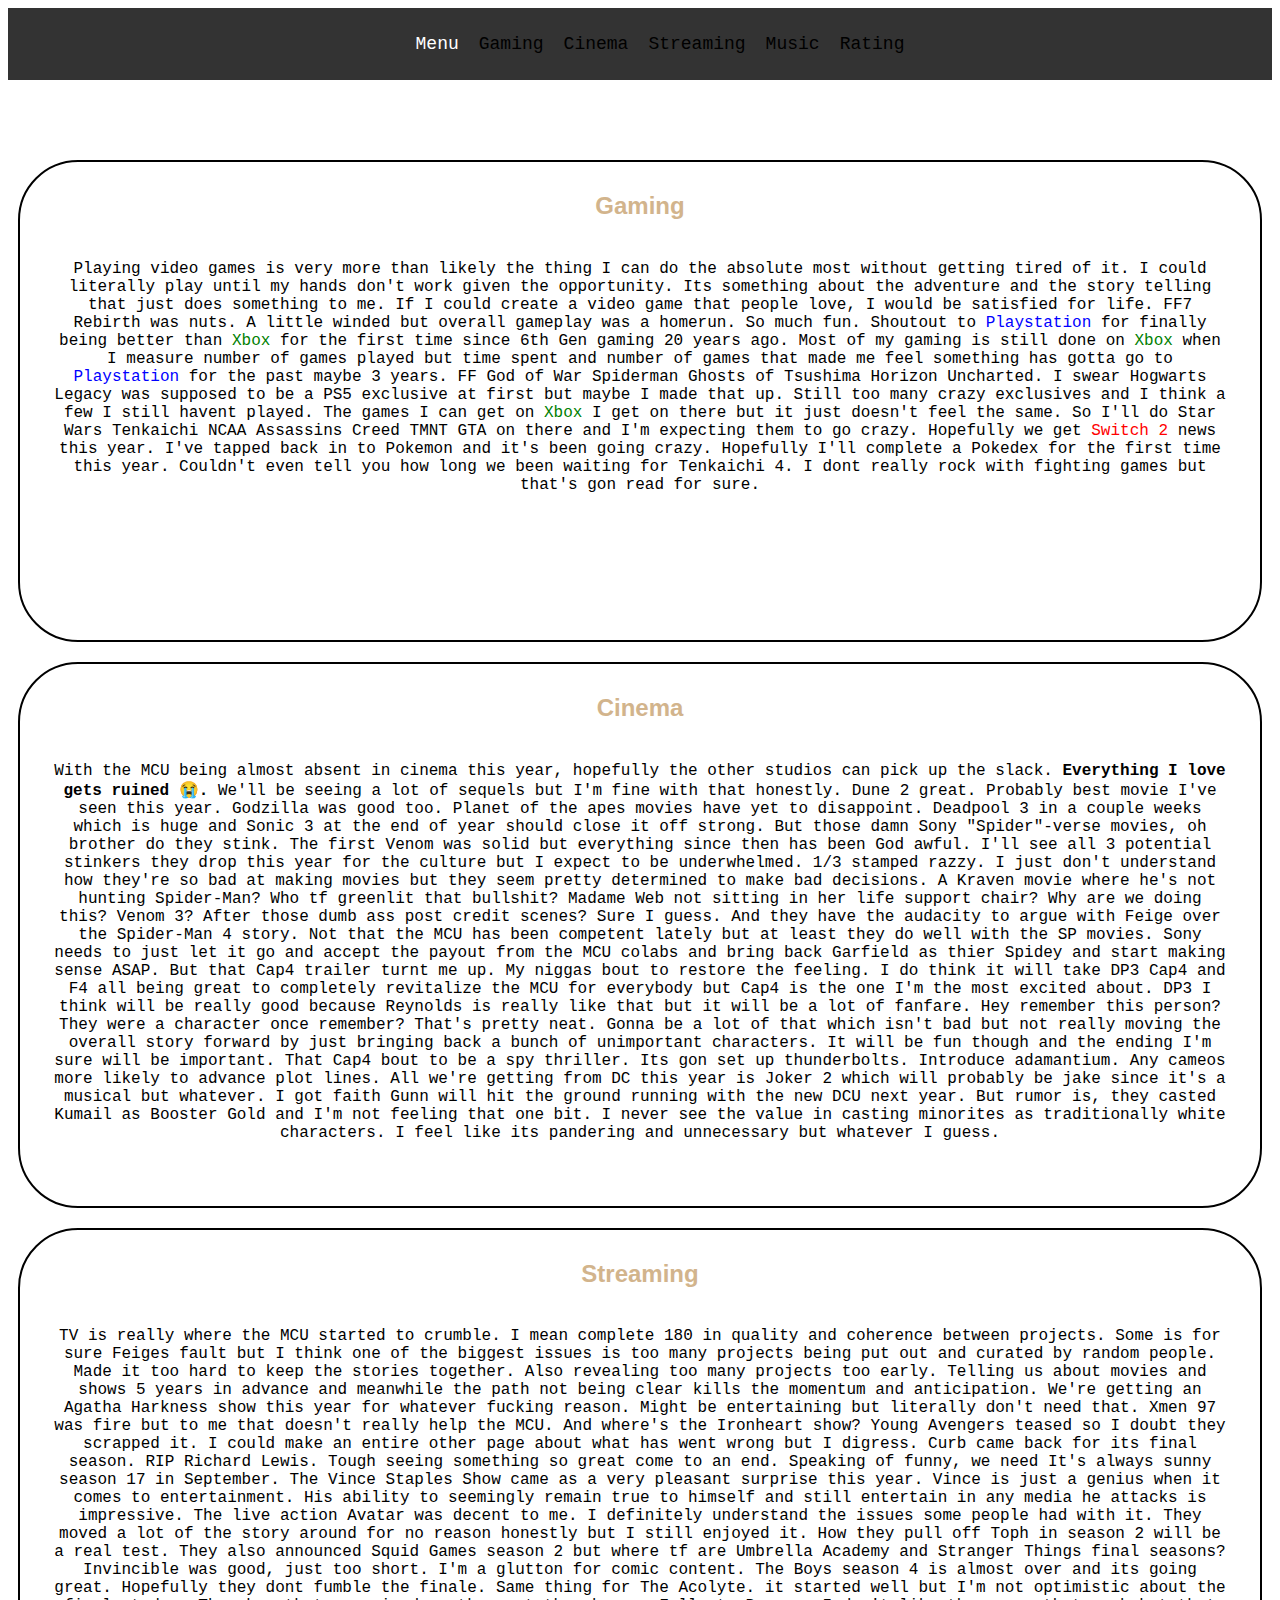
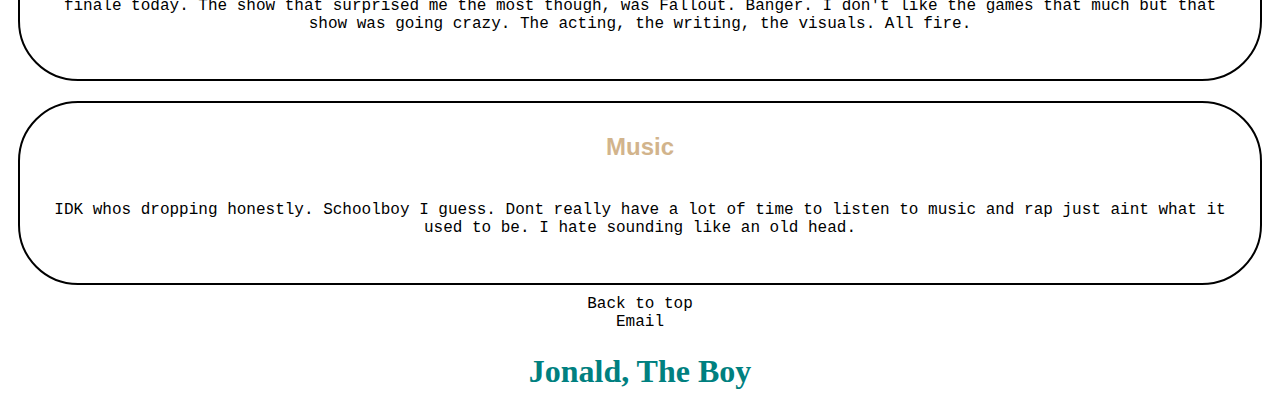
<file: index.html>
<!DOCTYPE html>
<html>
 <head>
  <title>2024</title>
  <link rel="stylesheet"
   href="style.css">
  <meta charset="utf-8" name="viewport"
   content="width=device-width, initial-scale=1.0">
  <style>
  </style>
 </head>
 <body>
  <!--img class=" batman"
  src="https://i.pinimg.com/originals/df/8a/f2/df8af2b6a75e52b4ec79682c803741d2.jpg"
  width="200px" -->
  <nav id="navbar">
  <ul>
    <li style="color: white">Menu</li>
   <li><a
     href="gaming.html">Gaming</a></li>
   <li><a
     href="cinema.html">Cinema</a></li>
   <li><a
     href="streaming.html">Streaming</a>
   </li>
   <li><a
     href="music.html">Music</a></li>
   <li><a
     href="ratings.html">Rating</a></li>
  </ul>
  </nav>
  <div
   class="back">
  <div class="sun"></div>
  <div class="sky"></div>
  <div class="ocean"></div>
  <div class="beach"></div>
  </div>
<div class="box">
  <div id="gaming" class="item">
   <h2>Gaming</h2>
   <p>Playing video games is very more than likely the thing I can do the absolute most without getting tired of it. I could literally play until my hands don't work given the opportunity. Its something about the adventure and the story telling that just does something to me. If I could create a video game that people love, I would be satisfied for life. <span class="games">FF7 Rebirth</span> was nuts. A little winded but overall gameplay was a homerun. So much fun. Shoutout to <a href="https://www.playstation.com/en-us/$0"><span class="playstation">Playstation</span></a> for finally being better than <a href="https://www.xbox.com/en-US/$0"><span class="xbox">Xbox</span></a> for the first time since 6th Gen gaming 20 years ago. Most of my gaming is still done on <span class="xbox">Xbox</span> when I measure number of games played but time spent and number of games that made me feel something has gotta go to <span class="playstation">Playstation</span> for the past maybe 3 years. <span class="games">FF God of War Spiderman Ghosts of Tsushima Horizon Uncharted</span>. I swear <span class="games">Hogwarts Legacy</span> was supposed to be a PS5 exclusive at first but maybe I made that up. Still too many crazy exclusives and I think a few I still havent played. The games I can get on <span class="xbox">Xbox</span> I get on there but it just doesn't feel the same. So I'll do <span class="games">Star Wars Tenkaichi NCAA Assassins Creed TMNT GTA</span> on there and I'm expecting them to go crazy. Hopefully we get <a href="https://www.nintendo.com/us/switch/$0"><span class="nintendo">Switch 2</span></a> news this year. I've tapped back in to Pokemon and it's been going crazy. Hopefully I'll complete a Pokedex for the first time this year. Couldn't even tell you how long we been waiting for Tenkaichi 4. I dont really rock with fighting games but that's gon read for sure. </p>
   <div id="logobox">
    <div id="logo1" class="logo"></div>
    <div id="logo2" class="logo"></div>
    <div id="logo3" class="logo"></div>
   </div>
   <!--<img src="https://cdn.icon-icons.com/icons2/2845/PNG/512/playstation_logo_icon_181403.png" class="logo" id="logo1" alt="pslogo">
   <img src="https://logowik.com/content/uploads/images/xbox-black4601.jpg" class="logo" id="logo2" alt="xblogo">
   <img src="https://i.ebayimg.com/images/g/bAUAAOSwPRFfqxHY/s-l1200.webp" class="logo" id="logo3" alt="nslogo">-->
  </div>
  <div id="cinema" class="item">
   <h2>Cinema</h2>
   <p>With the MCU being almost absent in
    cinema this year, hopefully the other
    studios can pick up the slack.
    <strong>Everything I love gets ruined
     😭.</strong> We'll be seeing a lot
    of sequels but I'm fine with that
    honestly. Dune 2 great. Probably best movie I've seen this year. Godzilla was good too. Planet of the apes movies have yet to disappoint. Deadpool 3 in a couple weeks which is huge and Sonic 3 at the end of year should
    close it off strong. But those damn
    Sony "Spider"-verse movies, oh
    brother do they stink. The first
    Venom was solid but everything since
    then has been God awful. I'll see all
    3 potential stinkers they drop this
    year for the culture but I expect to
    be underwhelmed. 1/3 stamped razzy. I just don't
    understand how they're so bad at
    making movies but they seem pretty
    determined to make bad decisions. A
    Kraven movie where he's not hunting
    Spider-Man? Who tf greenlit that
    bullshit? Madame Web not sitting in
    her life support chair? Why are we
    doing this? Venom 3? After those dumb
    ass post credit scenes? Sure I guess.
    And they have the audacity to argue
    with Feige over the Spider-Man 4
    story. Not that the MCU has been
    competent lately but at least they do
    well with the SP movies. Sony needs
    to just let it go and accept the
    payout from the MCU colabs and bring
    back Garfield as thier Spidey and
    start making sense ASAP. But that Cap4 trailer turnt me up. My niggas bout to restore the feeling. I do think it will take DP3 Cap4 and F4 all being great to completely revitalize the MCU for everybody but Cap4 is the one I'm the most excited about. DP3 I think will be really good because Reynolds is really like that but it will be a lot of fanfare. Hey remember this person? They were a character once remember? That's pretty neat. Gonna be a lot of that which isn't bad but not really moving the overall story forward by just bringing back a bunch of unimportant characters. It will be fun though and the ending I'm sure will be important. That Cap4 bout to be a spy thriller. Its gon set up thunderbolts. Introduce adamantium. Any cameos more likely to advance plot lines. All we're getting from DC
    this year is Joker 2 which will
    probably be jake since it's a musical
    but whatever. I got faith Gunn will
    hit the ground running with the new
    DCU next year. But rumor is, they casted Kumail as Booster Gold and I'm not feeling that one bit. I never see the value in casting minorites as traditionally white characters. I feel like its pandering and unnecessary but whatever I guess. 
   </p>
   <!--
   <p> I just really miss the gang. It
    was a better time.</p>
   <img
    src="https://i.ytimg.com/vi/6Z39UAaeKrI/maxresdefault.jpg"
    alt="OG Avengers" usemap="#Avengers"
    height="200px" width="300px">
   <!--learn how to map-->
   <map name="Avengers">
    <area shape="circle" coords=""
     alt="Tony" href="">
    <area shape="circle" coords=""
     alt="Thor" href="">
    <area shape="circle" coords=""
     alt="Cap" href="">
    <area shape="circle" coords=""
     alt="Hulk" href="">
    <area shape="circle" coords=""
     alt="Hawk" href="">
    <area shape="circle" coords=""
     alt="Widow" href="">
   </map><br>
  </div>
  <div id="streaming" class="item">
   <h2>Streaming</h2>
   <p> TV is really where the MCU started
    to crumble. I mean complete 180 in
    quality and coherence between
    projects. Some is for sure Feiges
    fault but I think one of the biggest
    issues is too many projects being put out
    and curated by random people. Made
    it too hard to keep the stories
    together. Also revealing too many
    projects too early. Telling us about
    movies and shows 5 years in advance and
    meanwhile the path not being clear
    kills the momentum and anticipation.
    We're getting an Agatha Harkness show
    this year for whatever fucking
    reason. Might be entertaining but
    literally don't need that. Xmen 97 was fire but to me that doesn't really help the MCU. And where's the Ironheart show? Young
    Avengers teased so I doubt they
    scrapped it. I could make an entire
    other page about what has went
    wrong but I digress. Curb came back for its final season. RIP Richard Lewis. Tough seeing something so great come to an end. Speaking of funny, we need It's always sunny season 17 in September. The Vince Staples Show came as a very pleasant surprise this year. Vince is just a genius when it comes to entertainment. His ability to seemingly remain true to himself and still entertain in any media he attacks is impressive. The live action Avatar was decent to me. I definitely understand the issues some people had with it. They moved a lot of the story around for no reason honestly but I still enjoyed it. How they pull off Toph in season 2 will be a real test. They also announced Squid Games season 2 but where tf are Umbrella Academy and Stranger Things final seasons? Invincible was good, just too short. I'm a glutton for comic content. The Boys season 4 is almost over and its going great. Hopefully they dont fumble the finale. Same thing for The Acolyte. it started well but I'm not optimistic about the finale today. The show that surprised me the most though, was Fallout. Banger. I don't like the games that much but that show was going crazy. The acting, the writing, the visuals. All fire. </p>
  </div>
  <div id="music" class="item">
   <h2>Music</h2>
   <p> IDK whos dropping honestly.
    Schoolboy I guess. Dont really have a
    lot of time to listen to music and
    rap
    just aint what it used to be. I hate
    sounding like an old head.</p>
  </div>
  <footer>
   <a href="#navbar">Back to top</a><br>
   <a
    href="mailto:ronjohn1216@gmail.com">Email</a>
   <h1 style="">Jonald, The Boy</h1>
  </footer>
</div>
<!--<button onclick="show()">Go</button>
<p id="reveal">*****</p>-->
<script src="script.js"> </script>
 </body>
</html>
</file>
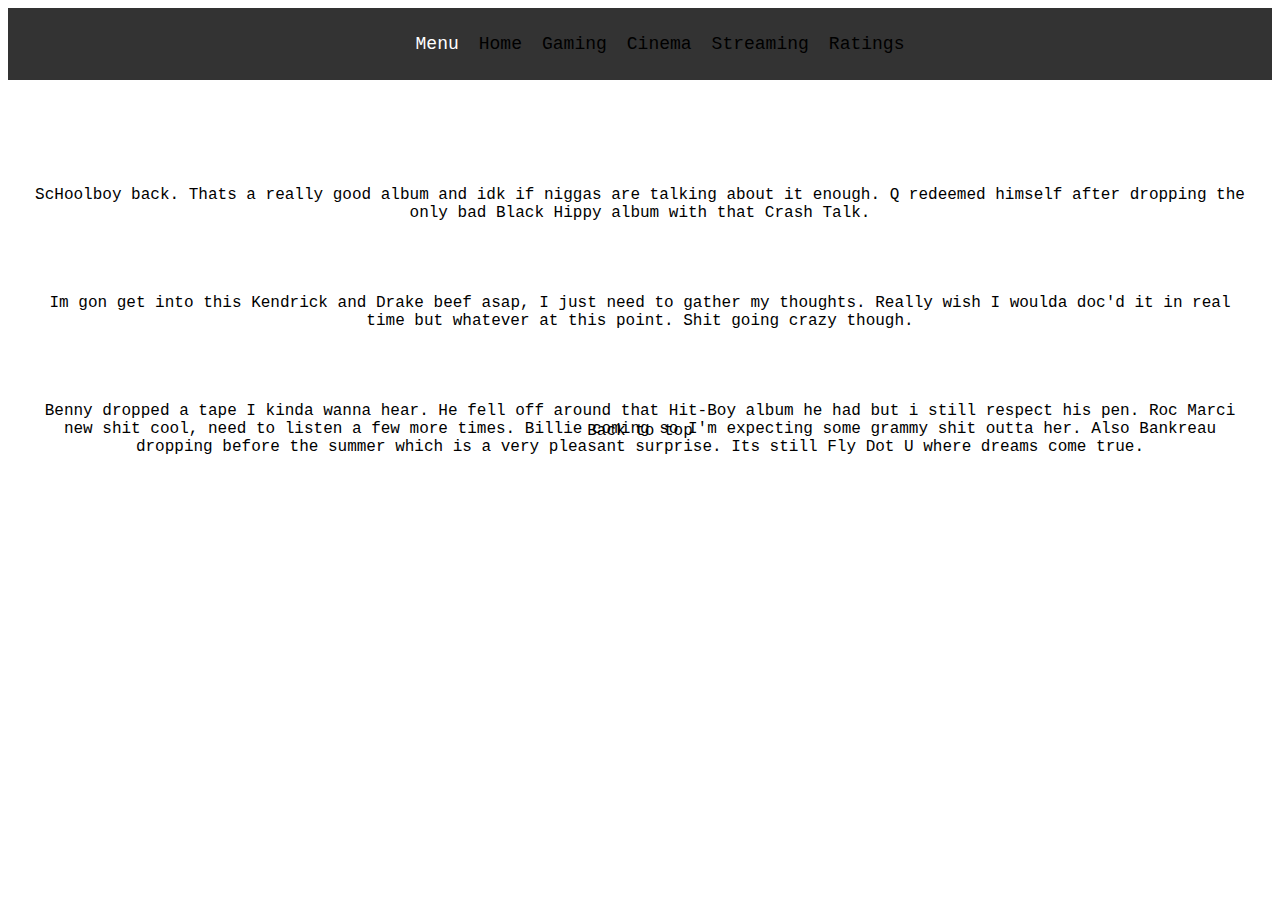
<file: music.html>
<!DOCTYPE html>
<html lang="en-US">
 <head>
  <title>Music</title>
  <link rel="stylesheet"
   href="style.css">
  <meta charset="utf-8" name="viewport"
   content="width=device-width, initial-scale=1.0">
 </head>
 <body>
  <nav id="navbar">
  <ul>
    <li style="color: white">Menu</li>
   <li> <a
     href="index.html">Home</a></li>
   <li> <a
     href="gaming.html">Gaming</a></li>
   <li> <a
     href="cinema.html">Cinema</a></li>
   <li> <a
     href="streaming.html">Streaming</a>
   </li>
   <li> <a
     href="ratings.html">Ratings</a>
   </li>
  </ul>
  </nav>
  <div class="box">
  <p>ScHoolboy back. Thats a really good album and idk if niggas are talking about it enough. Q redeemed himself after dropping the only bad Black Hippy album with that Crash Talk.</p>
  <p>Im gon get into this Kendrick and Drake beef asap, I just need to gather my thoughts. Really wish I woulda doc'd it in real time but whatever at this point. Shit going crazy though.</p>
  <p>Benny dropped a tape I kinda wanna hear. He fell off around that Hit-Boy album he had but i still respect his pen. Roc Marci new shit cool, need to listen a few more times. Billie coming so I'm expecting some grammy shit outta her. Also Bankreau dropping before the summer which is a very pleasant surprise. Its still Fly Dot U where dreams come true.</p>
  </div>
  <script src="script.js"></script>
 </body>
 <footer>
  <a href="#navbar">Back to top</a>
 </footer>
</html>
</file>
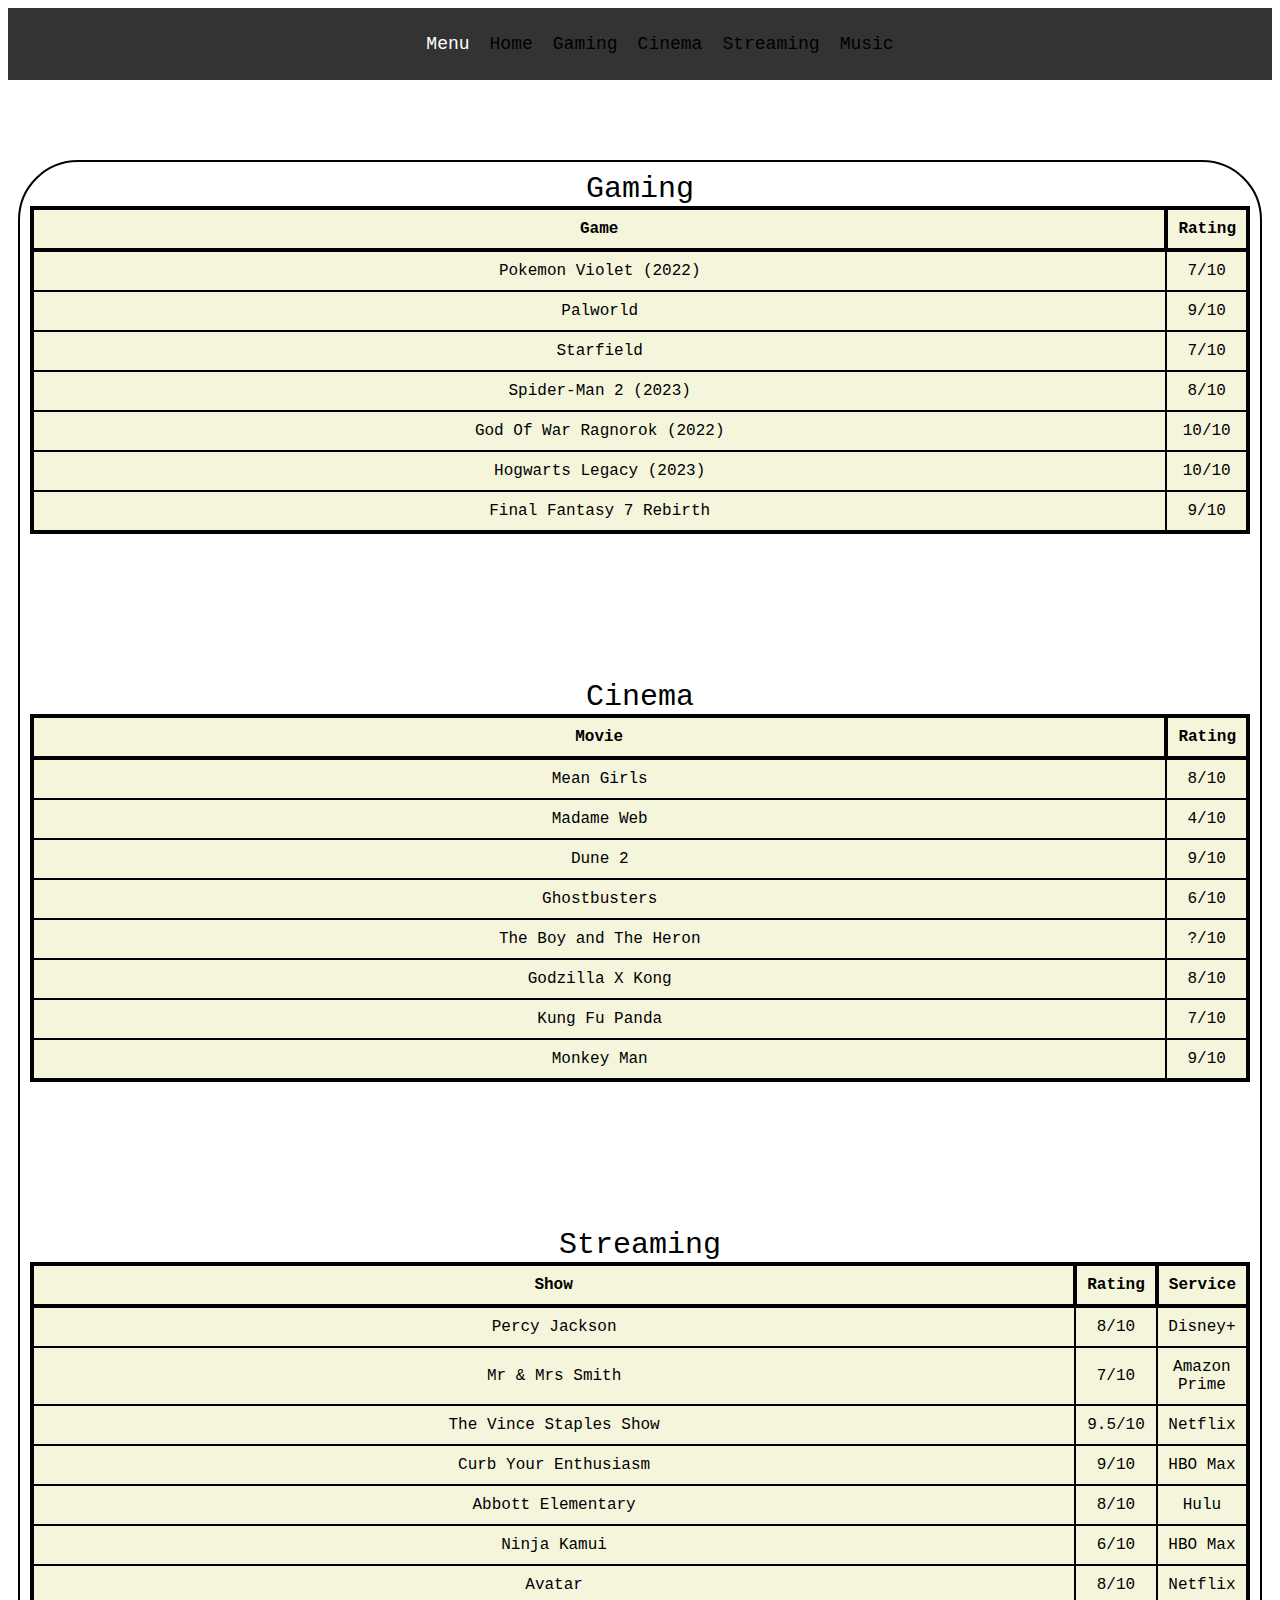
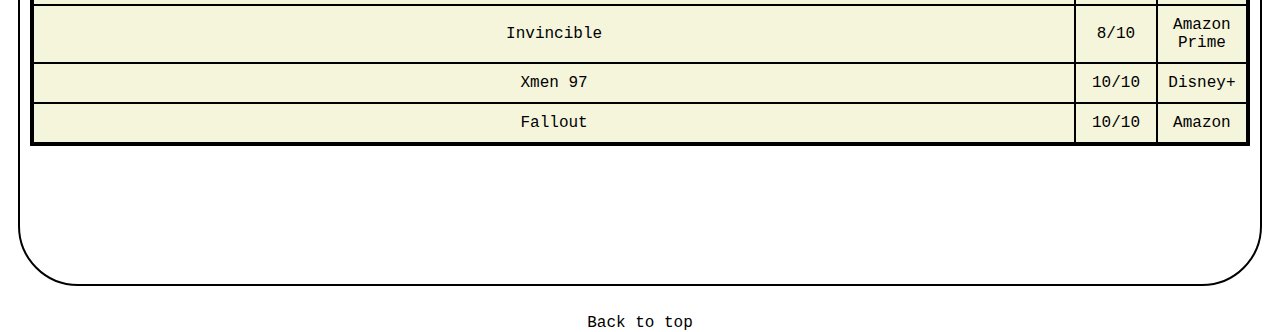
<file: ratings.html>
<!DOCTYPE html>
<html lang="en-US">
  <head>
    <title>Ratings</title>
    <link rel="stylesheet"
   href="style.css">
    <meta charset="utf-8" name="viewport"
   content="width=device-width, initial-scale=1.0">
  </head>
  <body>
    <nav id="navbar">
      <ul>
        <li style="color: white">Menu</li>
        <li><a
     href="index.html">Home</a></li>
        <li><a
     href="gaming.html">Gaming</a></li>
        <li><a
     href="cinema.html">Cinema</a></li>
        <li><a
     href="streaming.html">Streaming</a></li>
        <li><a
     href="music.html">Music</a></li>
      </ul>
    </nav>
    <div class="box">
      <div class="item">
        <table style="width:100%;">
          <caption>Gaming</caption>
          <tr>
            <th>Game</th>
            <th>Rating</th>
          </tr>
          <tr>
            <td class="gamePlayed">Pokemon Violet (2022)</td>
            <td>7/10</td>
          </tr>
          <tr>
            <td class="gamePlayed">Palworld</td>
            <td>9/10</td>
          </tr>
          <tr>
            <td class="gamePlayed">Starfield</td>
            <td>7/10</td>
          </tr>
          <tr>
            <td class="gamePlayed">Spider-Man 2 (2023)</td>
            <td>8/10</td>
          </tr>
   <tr>
    <td class="gamePlayed">God Of War Ragnorok (2022)</td>
    <td>10/10</td>
   </tr>
   <tr>
    <td class="gamePlayed">Hogwarts Legacy (2023)</td>
    <td>10/10</td>
   </tr>
   <tr>
    <td class="gamePlayed">Final Fantasy 7 Rebirth</td>
    <td>9/10</td>
   </tr>
  </table>
  <p id="gamesPlayed"></p>
  <p id="bestGame"></p>
  <br>
  <table>
   <caption>Cinema</caption>
   <tr>
    <th>Movie</th>
    <th>Rating</th>
   </tr>
   <tr>
    <td class="movieSeen">Mean Girls</td>
    <td id="meanGirlsRating">8/10</td>
   </tr>
   <tr>
    <td class="movieSeen">Madame Web</td>
    <td>
     4/10</td>
   </tr>
   <tr>
    <td class="movieSeen"> Dune 2</td>
    <td> 9/10 </td>
   </tr>
   <tr>
    <td class="movieSeen">Ghostbusters</td>
    <td>6/10</td>
   </tr>
   <tr>
    <td class="movieSeen">The Boy and The Heron</td>
    <td>?/10</td>
   </tr>
   <tr>
    <td class="movieSeen">Godzilla X Kong</td>
    <td>8/10</td>
   </tr>
   <tr>
    <td class="movieSeen">Kung Fu Panda</td>
    <td>7/10</td>
   </tr>
   <tr>
    <td class="movieSeen">Monkey Man</td>
    <td>9/10</td>
   </tr>
  </table>
  <p id="moviesSeen"></p>
  <p id="bestMovie"></p>
  <br>
  <table>
   <caption>Streaming</caption>
   <tr>
    <th>Show</th>
    <th>Rating</th>
    <th>Service</th>
   </tr>
   <tr>
    <td class="showSeen">Percy Jackson</td>
    <td>8/10</td>
    <td>Disney+</td>
   </tr>
   <tr>
    <td class="showSeen">Mr & Mrs Smith</td>
    <td>7/10</td>
    <td>Amazon Prime</td>
   </tr>
   <tr>
    <td class="showSeen">The Vince Staples Show</td>
    <td>9.5/10</td>
    <td>Netflix</td>
   </tr>
   <tr>
    <td class="showSeen">Curb Your Enthusiasm</td>
    <td>9/10</td>
    <td>HBO Max</td>
   </tr>
   <tr>
    <td class="showSeen">Abbott Elementary</td>
    <td>8/10</td>
    <td>Hulu</td>
   </tr>
   <tr>
    <td class="showSeen">Ninja Kamui</td>
    <td>6/10</td>
    <td>HBO Max</td>
   </tr>
   <tr>
    <td class="showSeen">Avatar</td>
    <td>8/10</td>
    <td>Netflix</td>
   </tr>
   <tr>
    <td class="showSeen">Invincible</td>
    <td>8/10</td>
    <td>Amazon Prime</td>
   </tr>
   <tr>
    <td class="showSeen">Xmen 97</td>
    <td>10/10</td>
    <td>Disney+</td>
   </tr>
   <tr>
    <td class="showSeen">Fallout</td>
    <td>10/10</td>
    <td>Amazon</td>
    </tr>
  </table>
  <p id="showsSeen"></p>
  <p id="bestShow"></p>
  </div>
  <br>
  <footer>
   <a href="#navbar">Back to top</a>
  </footer>
  <script src="script.js"></script>
 </body>
</html>
</file>
<file: style.css>
body {
  background: ;
  color: ; 
  font-family: courier new;
  text-align: center;
  display: flex;
  flex-direction: column;
}
nav {
    display: flex;
    justify-content: center;
    position: sticky;
    top: 0;
    width: 100%;
    background-color: #333;
    z-index: 1;
    border-radius: ;
}
nav li {
    float: left;
    padding: 10px;
    text-decoration: none;
}
nav a {
  color: white;
  text-decoration: none;
}
nav.collapsed ul {
  display: none;
}
#dropdown-btn {
  display: none;
  background-color: black;
  color: white;
  border: none;
  padding: 14px 20px;
  cursor: pointer;
}
#dropdown-menu {
  display: none;
  position: absolute;
  top: 50px;
  width: 100%;
  background-color: black;
  z-index: 0;
}
#dropdown-menu ul {
  flex-direction: column;
}
#dropdown-menu li {
  border-bottom: 1px solid #444;
}
@media screen and (max-width: 480px) {
 nav li {
  float: none;  
 }
 nav {
  flex-direction: column;
  align-items: center;
  text-align: center;
 }
 nav ul {
  display: none;
  flex-direction: column;
  align-items: center;
  text-align: center;
  width: 100%;
 }
 nav.collapsed ul {
  display: flex;
 }
 #dropdown-btn {
  display: block;
 }
}
.box {
  display: flex;
  flex-direction: column;
  align-content: space-between;
  position: relative;
  top: 70px;
}
.item {
  border: solid black 2px;
  margin: 10px;
  padding: 10px;
  border-radius: 60px;
}
/* .back {
  width: 100%;
  height: 100%;
  display: grid;
}
.sun {
  width: 200px;
  height: 200px;
  background-color: yellow;
  position: fixed;
  border-radius: 50%;
  top: -50px;
  left: -75px;
  z-index: -1;
}
.sky {
  background-color: skyblue;
  width: 100%;
  height: 200px;
  position: fixed;
  z-index: -2;
  
}
.ocean {
  background-color: aqua;
  width: 100%;
  height: 600px;
  position: fixed;
  z-index: -3;
}
.beach {
  background-color: sandybrown;
  position: fixed;
  width: 100%;
  height: 800px;
  z-index: -4;
}*/
p {
color: black;
// background: linear-gradient(90deg, yellow, orange);
text-align: center;
padding: 20px;
border-radius: 20px;
position: ;
}
h1 {
  color:teal;
  background-color: ;
  font-family: cursive;
  text-align: center;
}
h2{
  color: tan;
  font-family: 'Franklin Gothic Medium', 'Arial Narrow', Arial, sans-serif;
  text-align: center;
}
h3{
  color: ;
  background-color: ;
  font-family: ;
}
a {
  background-color: ;
  text-decoration: none;
}
a:link {
  color: black;
}
a:visited {
  color: cornflowerblue;
}
a:hover {
  color: red;
}
li {
  background-color: ;
  border-radius: 10px;
  font-family: ;
  font-size: large;
}
ul{
  list-style-type: none;
}
.batman {
  border: solid;
  border-radius: 100px;
  height: 200px;
  width: 200px;
  margin: 0 50px 0 50px;
}
.playstation {
  color: blue;
}
.xbox {
  color: green;
}
.nintendo {
  color: red;
}
#logobox {
  display: flex;
  flex-direction: row;
  justify-content: space-evenly;
}
.logo {
  height: 100px;
  width: 100px;
  background-size: cover;
  background-position: center;
  transition: background-image .5s ease;
}
#logo1 {
  background-image: url(https://cdn.icon-icons.com/icons2/2845/PNG/512/playstation_logo_icon_181403.png);
}
#logo1:hover {
  background-image: url(https://upload.wikimedia.org/wikipedia/commons/thumb/4/4e/Playstation_logo_colour.svg/2560px-Playstation_logo_colour.svg.png);
  height: ;
  width: ;
}
#logo2 {
  background-image: url(https://logowik.com/content/uploads/images/xbox-black4601.jpg);
}
#logo2:hover {
  background-image: url(https://upload.wikimedia.org/wikipedia/commons/thumb/f/f9/Xbox_one_logo.svg/2048px-Xbox_one_logo.svg.png);
}
#logo3 {
  background-image: url(https://i.ebayimg.com/images/g/bAUAAOSwPRFfqxHY/s-l1200.webp);
}
#logo3:hover {
  background-image: url(https://seeklogo.com/images/N/nintendo-switch-logo-38D4F5C7E7-seeklogo.com.png);
}
.games .movies .shows{
  font-weight: bold;
}
.pokemon{
  background-color: black;
  padding: 10px 10px 10px 10px;
  height: 100px;
  width: 100px;
  border: 50px orange;
}
.gamepic {
  width: 200px;
  height: 100px;
}
.xmen97 {
  height: 100px;
  width: 100px;
  border-radius: 50px;
  margin: 30px;
  float: right;
}
.banger{
  font-style:italic;
  font-weight: bold;
}
.finish {
  text-decoration: line-through;
}
table, th, td{
  border: black solid 4px;
  border-radius: px;
  background-color: beige;
  border-collapse: collapse;
  border-color: ;
  border-style: ;
  text-align: center;
  width: 100%;
  padding: 10px;
}
table{
  border-spacing: px;
}
td{
  border: solid 2px;
  border-radius: 0px;
}
caption{
  font-size: 30px;
}
tr:hover {
  background-color: cornflowerblue;
}
</file>
